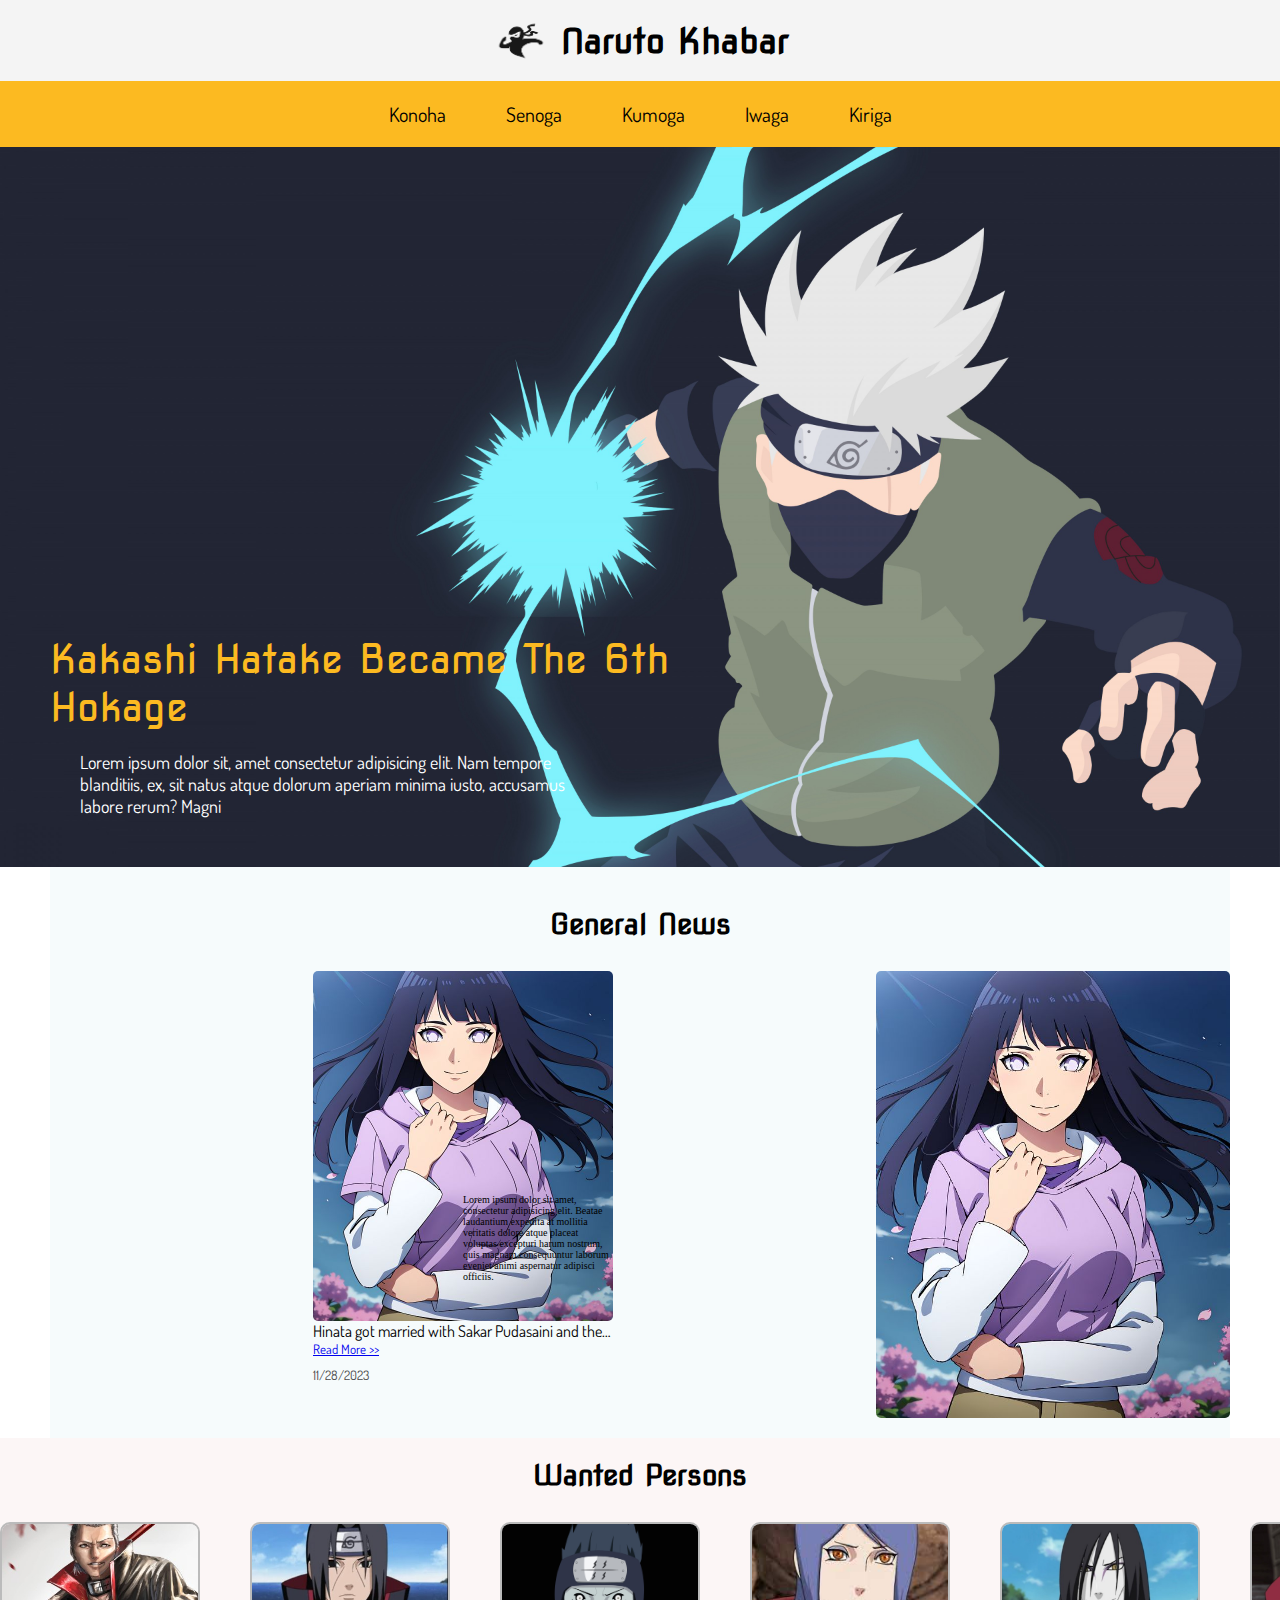
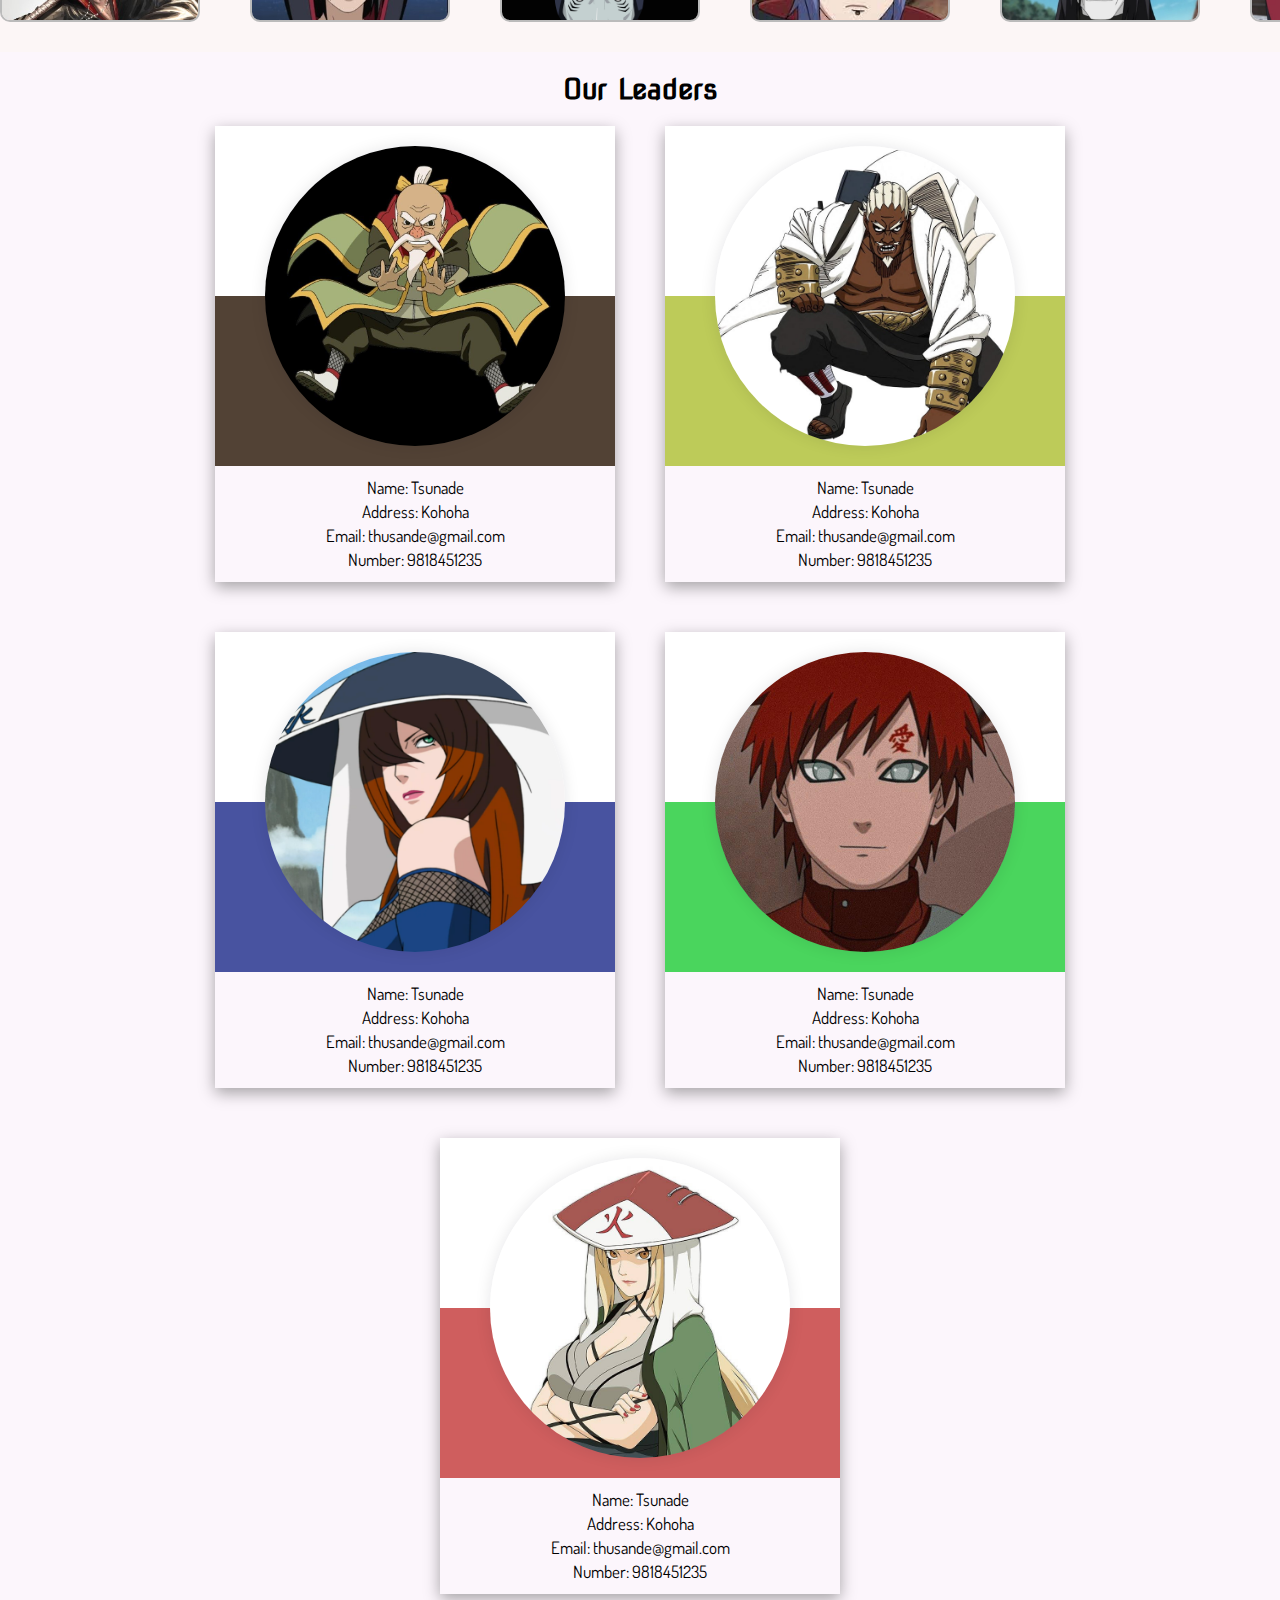
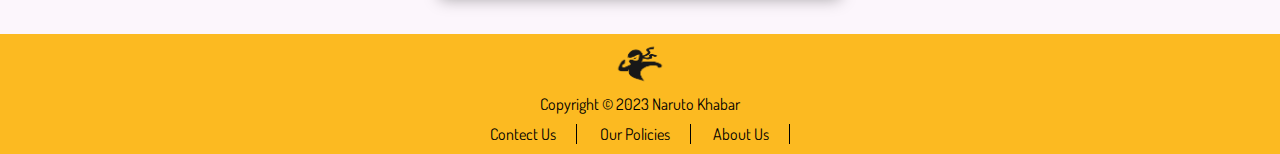
<file: index.html>
<!DOCTYPE html>
<html lang="en">
  <head>
    <meta charset="UTF-8" />
    <meta name="viewport" content="width=device-width, initial-scale=1.0" />
    <title>Naruto Khabar</title>
    <link rel="stylesheet" href="./frontend/assets/style.css" />
  </head>
  <body>
    <header class="page-title">
      <a href="./index.html">
        <img src="./frontend/src/logo/logo.png" alt="Naruto Khabar" />
        <h1>Naruto Khabar</h1>
      </a>
    </header>
    <nav class="nav-bar">
      <ul>
        <li><span></span><a href="./konoha.html">Konoha</a></li>
        <li><span></span><a href="#">Senoga</a></li>
        <li><span></span><a href="#">Kumoga</a></li>
        <li><span></span><a href="#">Iwaga</a></li>
        <li><span></span><a href="#">Kiriga</a></li>
      </ul>
    </nav>
    <div class="hot_news">
      <img src="./frontend/src/images/kakashi.jpg" alt="" />
      <div class="hot_news_disc">
        <div class="title">Kakashi Hatake Became The 6th Hokage</div>
        <div class="body">
          Lorem ipsum dolor sit, amet consectetur adipisicing elit. Nam tempore
          blanditiis, ex, sit natus atque dolorum aperiam minima iusto,
          accusamus labore rerum? Magni
        </div>
      </div>
    </div>
    <div class="general_news">
      <h2>General News</h2>
      <div class="news_wrapper">
        <div class="artical_container">
          <article id="article">
            <div class="artical-image">
              <img src="./frontend/src/images/hinata.jpg" alt="Hinata" />
            </div>
            <div class="news-title">
              Hinata got married with Sakar Pudasaini and they are plannnig to
              have baby
            </div>
            <div class="news-body hidden overlay">
              <p>
                Lorem ipsum dolor sit amet, consectetur adipisicing elit. Beatae
                laudantium expedita at mollitia veritatis dolore atque placeat
                voluptas excepturi harum nostrum, quis magnam consequuntur
                laborum eveniet animi aspernatur adipisci officiis.
              </p>
            </div>
            <a href="#">Read More >></a>
            <div class="date">11/28/2023</div>
          </article>
        </div>
        <aside class="featured_news">
          <img src="./frontend/src/images/hinata.jpg" alt="Hinata" />
        </aside>
      </div>
    </div>

    <div class="wanted_person">
      <h2>Wanted Persons</h2>
      <div class="wrapper">
        <div class="slider">
          <div class="slide-track">
            <div class="slide">
              <img src="./frontend/src/wanted/4.jpg" />
            </div>

            <div class="slide">
              <img src="./frontend/src/wanted/3.jpg" />
            </div>

            <div class="slide">
              <img src="./frontend/src/wanted/2.jpg" />
            </div>

            <div class="slide">
              <img src="./frontend/src/wanted/1.jpg" />
            </div>

            <div class="slide">
              <img src="./frontend/src/wanted/10.jpg" />
            </div>

            <div class="slide">
              <img src="./frontend/src/wanted/9.jpg" />
            </div>

            <div class="slide">
              <img src="./frontend/src/wanted/8.jpg" />
            </div>

            <div class="slide">
              <img src="./frontend/src/wanted/7.jpg" />
            </div>

            <div class="slide">
              <img src="./frontend/src/wanted/6.jpg" />
            </div>

            <div class="slide">
              <img src="./frontend/src/wanted/5.jpg" />
            </div>

            <div class="slide">
              <img src="./frontend/src/wanted/4.jpg" />
            </div>

            <div class="slide">
              <img src="./frontend/src/wanted/3.jpg" />
            </div>

            <div class="slide">
              <img src="./frontend/src/wanted/2.jpg" />
            </div>

            <div class="slide">
              <img src="./frontend/src/wanted/1.jpg" />
            </div>
          </div>
        </div>
      </div>
    </div>

    <div class="our-leaders">
      <h2>Our Leaders</h2>
      <div class="leader-container">
        <div class="bio-card">
          <div class="img-block tsuchikage">
            <span></span>
            <img src="./frontend/src/leaders/1.jpg" alt="Tsunade" />
          </div>
          <div class="details">
            <div class="name">Name: Tsunade</div>
            <div class="address">Address: Kohoha</div>
            <div class="email">Email: thusande@gmail.com</div>
            <div class="number">Number: 9818451235</div>
          </div>
        </div>

        <div class="bio-card">
          <div class="img-block raikage">
            <span></span>
            <img src="./frontend/src/leaders/2.jpg" alt="Tsunade" />
          </div>
          <div class="details">
            <div class="name">Name: Tsunade</div>
            <div class="address">Address: Kohoha</div>
            <div class="email">Email: thusande@gmail.com</div>
            <div class="number">Number: 9818451235</div>
          </div>
        </div>

        <div class="bio-card">
          <div class="img-block mizukage">
            <span></span>
            <img src="./frontend/src/leaders/3.png" alt="Tsunade" />
          </div>
          <div class="details">
            <div class="name">Name: Tsunade</div>
            <div class="address">Address: Kohoha</div>
            <div class="email">Email: thusande@gmail.com</div>
            <div class="number">Number: 9818451235</div>
          </div>
        </div>

        <div class="bio-card">
          <div class="img-block kazekage">
            <span></span>
            <img src="./frontend/src/leaders/4.jpg" alt="Tsunade" />
          </div>
          <div class="details">
            <div class="name">Name: Tsunade</div>
            <div class="address">Address: Kohoha</div>
            <div class="email">Email: thusande@gmail.com</div>
            <div class="number">Number: 9818451235</div>
          </div>
        </div>

        <div class="bio-card">
          <div class="img-block hokage">
            <span></span>
            <img src="./frontend/src/leaders/5.jpg" alt="Tsunade" />
          </div>
          <div class="details">
            <div class="name">Name: Tsunade</div>
            <div class="address">Address: Kohoha</div>
            <div class="email">Email: thusande@gmail.com</div>
            <div class="number">Number: 9818451235</div>
          </div>
        </div>
      </div>
    </div>
    <footer>
      <img src="./frontend/src/logo/logo.png" alt="Naruto Khabar" />
      <p>Copyright &copy; 2023 Naruto Khabar</p>
      <div class="footer-option">
        <a href="./contactus.html">Contect Us</a>
        <a href="#">Our Policies</a>
        <a href="#">About Us</a>
      </div>
      <!-- <div class="subscribe-us">
        <input type="email" id="email" name="email" placeholder="Your email here">
        <button>Subscribe</button>
      </div> -->
    </footer>
  </body>
</html>
</file>
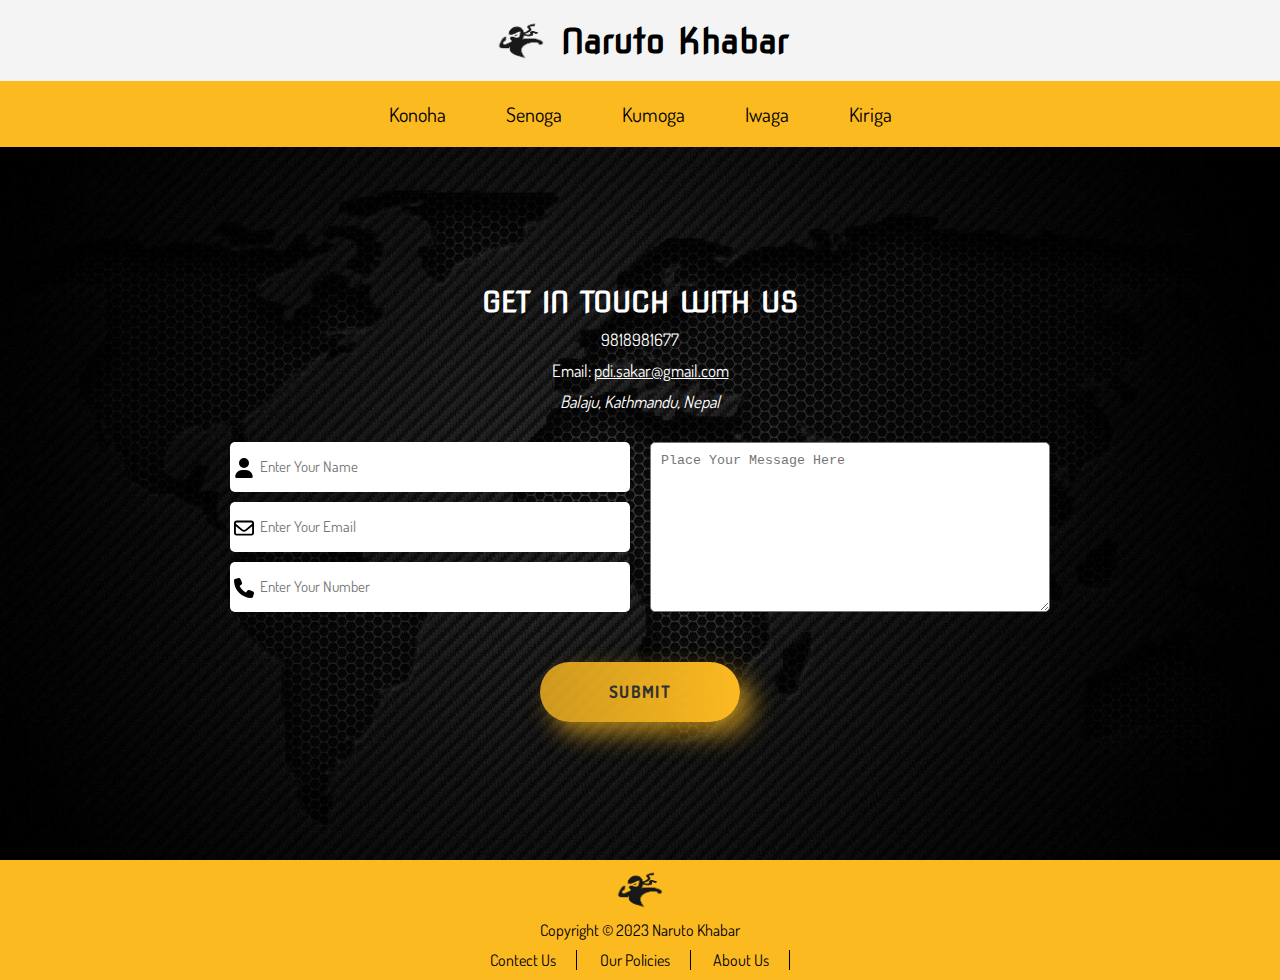
<file: contactus.html>
<!DOCTYPE html>
<html lang="en">
  <head>
    <meta charset="UTF-8" />
    <meta name="viewport" content="width=device-width, initial-scale=1.0" />
    <title>Contact Us</title>
    <link rel="stylesheet" href="/frontend/assets/style.css" />
    <script src="/frontend/assets/my-script.js"></script>
  </head>
  <body>
    <header class="page-title">
      <a href="/index.html">
        <img src="/frontend/src/logo/logo.png" alt="Naruto Khabar" />
        <h1>Naruto Khabar</h1>
      </a>
    </header>
    <nav class="header">
      <ul>
        <li><span></span><a href="/konoha.html">Konoha</a></li>
        <li><span></span><a href="#">Senoga</a></li>
        <li><span></span><a href="#">Kumoga</a></li>
        <li><span></span><a href="#">Iwaga</a></li>
        <li><span></span><a href="#">Kiriga</a></li>
      </ul>
    </nav>
    <div class="contact-us">
      <div class="our-details">
        <h2>GET IN TOUCH WITH US</h2>
        <div class="phone-number">9818981677</div>
        <p>
          Email: <a href="mailto:pdi.sakar@gmail.com">pdi.sakar@gmail.com</a>
        </p>
        <address>Balaju, Kathmandu, Nepal</address>
      </div>
      <form action="#" class="contact-form">
        <div class="personal-details">
          <div class="name">
            <input type="text" name="name" placeholder="Enter Your Name" />
            <img src="/frontend/src/svg/user-solid.svg" alt="">
          </div>
          <div class="email">
            <input type="email" name="email"  placeholder="Enter Your Email" />
            <img src="/frontend/src/svg/envelope-regular.svg" alt="">
          </div>
          <div class="tel">
            <input type="tel" name="phone" placeholder="Enter Your Number" />
            <img src="/frontend/src/svg/phone-solid.svg" alt="">
          </div>
        </div>
        <div class="personal-message">
          <textarea
            name="your_message"
            id="your_message"
            placeholder="Place Your Message Here"
          ></textarea>
        </div>
      </form>

      <div class="button-wrap">
        <button class="button">Submit</button>
      </div>
    </div>

    <footer>
      <img src="/frontend/src/logo/logo.png" alt="Naruto Khabar" />
      <p>Copyright &copy; 2023 Naruto Khabar</p>
      <div class="footer-option">
        <a href="/contactus.html">Contect Us</a>
        <a href="#">Our Policies</a>
        <a href="#">About Us</a>
      </div>
      <!-- <div class="subscribe-us">
        <input type="email" id="email" name="email" placeholder="Your email here">
        <button>Subscribe</button>
      </div> -->
    </footer>
  </body>
</html>
</file>
<file: frontend/assets/style.css>
@import url("https://fonts.googleapis.com/css2?family=Nova+Square&display=swap");
@import url("https://fonts.googleapis.com/css2?family=Dosis&display=swap");
* {
  margin: 0;
  padding: 0;
  box-sizing: border-box;
}

html {
  font-size: 62.5%;
}

header a {
  display: flex;
  flex-direction: row;
  align-items: center;
  justify-content: center;
  gap: 1rem;
  background-color: #f4f4f4;
  color: black;
  text-decoration: none;
}
header a img {
  width: 6rem;
  height: 6rem;
}
header a h1 {
  font-family: "Nova Square", sans-serif;
  font-size: 3.4rem;
  margin: 2rem 0;
}

nav ul {
  display: flex;
  gap: 4rem;
  justify-content: center;
  background-color: #fcba21;
  padding: 2rem;
  align-items: center;
}
nav ul li {
  list-style-type: none;
  font-size: 2rem;
  font-family: "Dosis", sans-serif;
  list-style-type: none;
  text-decoration: none;
  position: relative;
}
nav ul li a {
  text-decoration: none;
  color: black;
  margin: 1rem;
}
nav ul li span {
  position: absolute;
  height: 2px;
  background-color: white;
  left: 0;
  top: 60%;
  width: 100%;
  opacity: 0;
  transition-timing-function: ease-in-out;
  transition: 0.2s;
}
nav ul :hover span {
  opacity: 0.7;
}

.hot_news {
  width: 100%;
  height: 80vh;
  position: relative;
}
.hot_news img {
  width: 100%;
  height: 100%;
  -o-object-fit: cover;
     object-fit: cover;
}
.hot_news .hot_news_disc {
  position: absolute;
  bottom: 0;
  left: 0;
  color: white;
  width: 50%;
  margin-left: 5rem;
  margin-bottom: 5rem;
}
.hot_news .hot_news_disc .title {
  font-size: 4rem;
  font-family: "Nova Square", sans-serif;
  color: #fcba21;
}
.hot_news .hot_news_disc .body {
  font-size: 1.8rem;
  margin-left: 3rem;
  margin-top: 2rem;
  width: 80%;
  font-family: "Dosis", sans-serif;
}

.general_news {
  padding-top: 4rem;
  margin: 0rem 5rem;
  padding-bottom: 2rem;
  background-color: #f6fbfc;
}
.general_news h2 {
  text-align: center;
  font-family: "Nova Square", sans-serif;
  font-size: 2.8rem;
}
.general_news .news_wrapper {
  display: flex;
  padding-top: 3rem;
  width: 100%;
}
.general_news .news_wrapper .artical_container {
  display: flex;
  flex-wrap: wrap;
  justify-content: center;
  gap: 2rem;
  width: 70%;
}
.general_news .news_wrapper .artical_container article {
  width: 30rem;
  position: relative;
}
.general_news .news_wrapper .artical_container article .artical-image {
  height: 35rem;
  width: 100%;
  overflow: hidden;
  border-radius: 5px;
}
.general_news .news_wrapper .artical_container article .artical-image img {
  height: 100%;
  width: 100%;
  -o-object-fit: cover;
     object-fit: cover;
  transition: all 0.3s ease-in-out;
}
.general_news .news_wrapper .artical_container article .artical-image :hover {
  transform: scale(1.2);
}
.general_news .news_wrapper .artical_container article .news-title {
  font-size: 1.6rem;
  font-family: "Dosis", sans-serif;
  max-width: 100%;
  overflow: hidden;
  text-overflow: ellipsis;
  white-space: nowrap;
  text-decoration: none;
}
.general_news .news_wrapper .artical_container article .overlay {
  position: absolute;
  top: 50%;
  left: 50%;
}
.general_news .news_wrapper .artical_container article .date {
  font-size: 1.3rem;
  font-family: "Dosis", sans-serif;
  margin-top: 1rem;
  color: #484848;
}
.general_news .news_wrapper .artical_container article a {
  font-size: 1.3rem;
  font-family: "Dosis", sans-serif;
}
.general_news .news_wrapper .artical_container :hover {
  cursor: pointer;
}
.general_news .news_wrapper aside {
  width: 30%;
}
.general_news .news_wrapper aside img {
  width: 100%;
  height: 100%;
  -o-object-fit: cover;
     object-fit: cover;
  border-radius: 5px;
}

.wanted_person {
  padding-bottom: 2rem;
  padding-top: 2rem;
  background-color: #fcf6f6;
}
.wanted_person h2 {
  text-align: center;
  font-family: "Nova Square", sans-serif;
  font-size: 2.8rem;
  padding-bottom: 3rem;
}
.wanted_person .wrapper {
  display: flex;
  align-items: center;
  justify-content: center;
}
.wanted_person .wrapper .slider {
  height: 11rem;
  margin: auto;
  overflow: hidden;
  position: relative;
  width: 100%;
}
.wanted_person .wrapper .slider .slide-track {
  animation: scroll 30s linear infinite;
  display: flex;
  width: 350rem;
}
.wanted_person .wrapper .slider .slide-track .slide {
  height: 10rem;
  width: 25rem;
}
.wanted_person .wrapper .slider .slide-track .slide img {
  width: 80%;
  height: 10rem;
  border-radius: 1rem;
  border: 2px solid #bbbbbb;
  -o-object-fit: cover;
     object-fit: cover;
}
@keyframes scroll {
  0% {
    transform: translateX(0);
  }
  100% {
    transform: translateX(-175rem);
  }
}

.our-leaders {
  padding-bottom: 4rem;
  background-color: #fcf6fc;
}
.our-leaders h2 {
  text-align: center;
  font-family: "Nova Square", sans-serif;
  font-size: 2.8rem;
  padding: 2rem 0;
}
.our-leaders .leader-container {
  display: flex;
  justify-content: center;
  align-items: center;
  flex-wrap: wrap;
  gap: 5rem;
}
.our-leaders .leader-container .bio-card {
  width: 40rem;
  display: flex;
  flex-direction: column;
  align-items: center;
  font-family: "Dosis", sans-serif;
  font-size: 1.7rem;
  box-shadow: rgba(0, 0, 0, 0.35) 0px 5px 15px;
}
.our-leaders .leader-container .bio-card .img-block {
  width: 100%;
  display: flex;
  justify-content: center;
  align-items: center;
  position: relative;
  overflow: hidden;
}
.our-leaders .leader-container .bio-card .img-block img {
  margin: 2rem 0rem;
  width: 30rem;
  height: 30rem;
  -o-object-fit: cover;
     object-fit: cover;
  border-radius: 50%;
  box-shadow: rgba(17, 17, 26, 0.1) 0px 0px 16px;
}
.our-leaders .leader-container .bio-card .img-block span {
  position: absolute;
  width: 50%;
  height: 100%;
  top: 0;
  left: -110%;
  background-color: rgba(255, 255, 255, 0.3);
  transition: 0.4s;
  transform: skewX(10deg);
}
.our-leaders .leader-container .bio-card .img-block:hover span {
  left: 120%;
}
.our-leaders .leader-container .bio-card .hokage {
  background: linear-gradient(to bottom, white 50%, #cf5e5e 50%);
}
.our-leaders .leader-container .bio-card .kazekage {
  background: linear-gradient(to bottom, white 50%, #4ad55d 50%);
}
.our-leaders .leader-container .bio-card .mizukage {
  background: linear-gradient(to bottom, white 50%, #4853a0 50%);
}
.our-leaders .leader-container .bio-card .raikage {
  background: linear-gradient(to bottom, white 50%, #bdcb59 50%);
}
.our-leaders .leader-container .bio-card .tsuchikage {
  background: linear-gradient(to bottom, white 50%, #524235 50%);
}
.our-leaders .leader-container .bio-card .details {
  margin: 1rem 0rem;
  text-align: center;
  line-height: 2.4rem;
}

footer {
  display: flex;
  flex-direction: column;
  justify-content: center;
  align-items: center;
  padding-bottom: 1rem;
  background-color: #fcba21;
  color: black;
}
footer img {
  width: 6rem;
  height: 6rem;
}
footer p {
  font-size: 1.6rem;
  font-family: "Dosis", sans-serif;
}
footer .footer-option {
  margin-top: 1rem;
}
footer .footer-option a {
  border-right: 1px solid black;
  font-size: 1.6rem;
  font-family: "Dosis", sans-serif;
  text-decoration: none;
  color: black;
  margin: 0rem 1rem;
  padding-right: 2rem;
}

.contact-us {
  background-image: url("/frontend/src/background/map.jpg");
  height: 79.2vh;
  display: flex;
  flex-direction: column;
  justify-content: center;
  align-items: center;
  background-repeat: no-repeat;
  background-size: cover;
}
.contact-us .our-details {
  text-align: center;
  color: white;
  margin-bottom: 2rem;
}
.contact-us .our-details h2 {
  font-family: "Nova Square", sans-serif;
  font-size: 2.8rem;
  padding-bottom: 1rem;
}
.contact-us .our-details .phone-number,
.contact-us .our-details address,
.contact-us .our-details p {
  font-family: "Dosis", sans-serif;
  font-size: 1.7rem;
  padding-bottom: 1rem;
}
.contact-us .our-details p a {
  font-size: 1.7rem;
  color: white;
}
.contact-us .contact-form {
  display: flex;
  justify-content: center;
  gap: 2rem;
}
.contact-us .contact-form label {
  display: none;
}
.contact-us .contact-form .personal-details {
  display: flex;
  flex-direction: column;
  gap: 1rem;
  position: relative;
}
.contact-us .contact-form .personal-details .name,
.contact-us .contact-form .personal-details .email,
.contact-us .contact-form .personal-details .tel {
  position: relative;
}
.contact-us .contact-form .personal-details .name input,
.contact-us .contact-form .personal-details .email input,
.contact-us .contact-form .personal-details .tel input {
  border-radius: 5px;
  height: 5rem;
  width: 40rem;
  border: none;
  padding-left: 1rem;
  font-family: "Dosis", sans-serif;
  font-size: 1.5rem;
}
.contact-us .contact-form .personal-details .name ::-moz-placeholder, .contact-us .contact-form .personal-details .email ::-moz-placeholder, .contact-us .contact-form .personal-details .tel ::-moz-placeholder {
  padding-right: 1rem;
  font-family: "Dosis", sans-serif;
  font-size: 1.5rem;
  padding-left: 5%;
}
.contact-us .contact-form .personal-details .name ::placeholder,
.contact-us .contact-form .personal-details .email ::placeholder,
.contact-us .contact-form .personal-details .tel ::placeholder {
  padding-right: 1rem;
  font-family: "Dosis", sans-serif;
  font-size: 1.5rem;
  padding-left: 5%;
}
.contact-us .contact-form .personal-details .name img,
.contact-us .contact-form .personal-details .email img,
.contact-us .contact-form .personal-details .tel img {
  position: absolute;
  left: 1%;
  top: 33%;
  width: 20px;
  height: 20px;
}
.contact-us .contact-form .personal-message textarea {
  border-radius: 5px;
  padding: 1rem;
  width: 40rem;
  height: 100%;
}
.contact-us .button-wrap {
  margin-top: 5rem;
  display: flex;
  align-items: center;
  justify-content: center;
}
.contact-us .button-wrap .button {
  width: 200px;
  height: 60px;
  font-family: "Dosis", sans-serif;
  font-size: 17px;
  text-transform: uppercase;
  letter-spacing: 1.3px;
  font-weight: 700;
  color: #313133;
  background: #fcba21;
  background: linear-gradient(90deg, rgba(252, 186, 33, 0.8) 0%, rgb(252, 186, 33) 100%);
  border: none;
  border-radius: 1000px;
  box-shadow: 12px 12px 24px rgba(252, 186, 33, 0.64);
  transition: all 0.3s ease-in-out 0s;
  cursor: pointer;
  outline: none;
  position: relative;
  padding: 10px;
}
.contact-us .button-wrap .button::before {
  content: "";
  border-radius: 1000px;
  width: 212px;
  height: 72px;
  border: 6px solid #fcba21;
  box-shadow: 0 0 60px rgba(252, 186, 33, 0.64);
  position: absolute;
  top: 50%;
  left: 50%;
  transform: translate(-50%, -50%);
  opacity: 0;
  transition: all 0.3s ease-in-out 0s;
}
.contact-us .button-wrap .button:hover, .contact-us .button-wrap .button:focus {
  color: #313133;
  transform: translateY(-6px);
}
.contact-us .button-wrap .button:hover::before, .contact-us .button-wrap .button:focus::before {
  opacity: 1;
}
.contact-us .button-wrap .button::after {
  content: "";
  width: 30px;
  height: 30px;
  border-radius: 100%;
  border: 6px solid #fcba21;
  position: absolute;
  z-index: -1;
  top: 50%;
  left: 50%;
  transform: translate(-50%, -50%);
  animation: ring 1.5s infinite;
}
.contact-us .button-wrap .button:hover::after, .contact-us .button-wrap .button:focus::after {
  animation: none;
  display: none;
}
@keyframes ring {
  0% {
    width: 30px;
    height: 30px;
    opacity: 1;
  }
  100% {
    width: 300px;
    height: 300px;
    opacity: 0;
  }
}

.project-video {
  width: 100%;
  height: 79vh;
}
.project-video section {
  height: 100%;
  width: 100%;
  position: relative;
}
.project-video section video {
  height: 100%;
  width: 100%;
  -o-object-fit: cover;
     object-fit: cover;
  transition: opacity 1s ease-in-out; /* Added transition for the video */
}
.project-video section .navigation {
  position: absolute;
  bottom: 4rem;
  left: 50%;
  transform: translateX(-50%);
  z-index: 100;
  display: flex;
  justify-content: center;
  align-items: center;
  gap: 1rem;
}
.project-video section .navigation li {
  list-style: none;
  cursor: pointer;
  border-radius: 10px;
  opacity: 0.6;
  transition: 0.5s;
}
.project-video section .navigation li img {
  height: 10rem;
  width: 15rem;
  border-radius: 10px;
  -o-object-fit: cover;
     object-fit: cover;
}
.project-video section .navigation li:hover {
  opacity: 1;
  transition: 0.2s;
  transform: scale(1.1);
  overflow: hidden;
  border-radius: 10px;
  margin: 0rem 1rem;
}
.project-video section .navigation li.active {
  opacity: 1;
  transition: 0.2s;
  overflow: hidden;
  border-radius: 10px;
  background-color: #fcba21;
}/*# sourceMappingURL=style.css.map */
</file>
